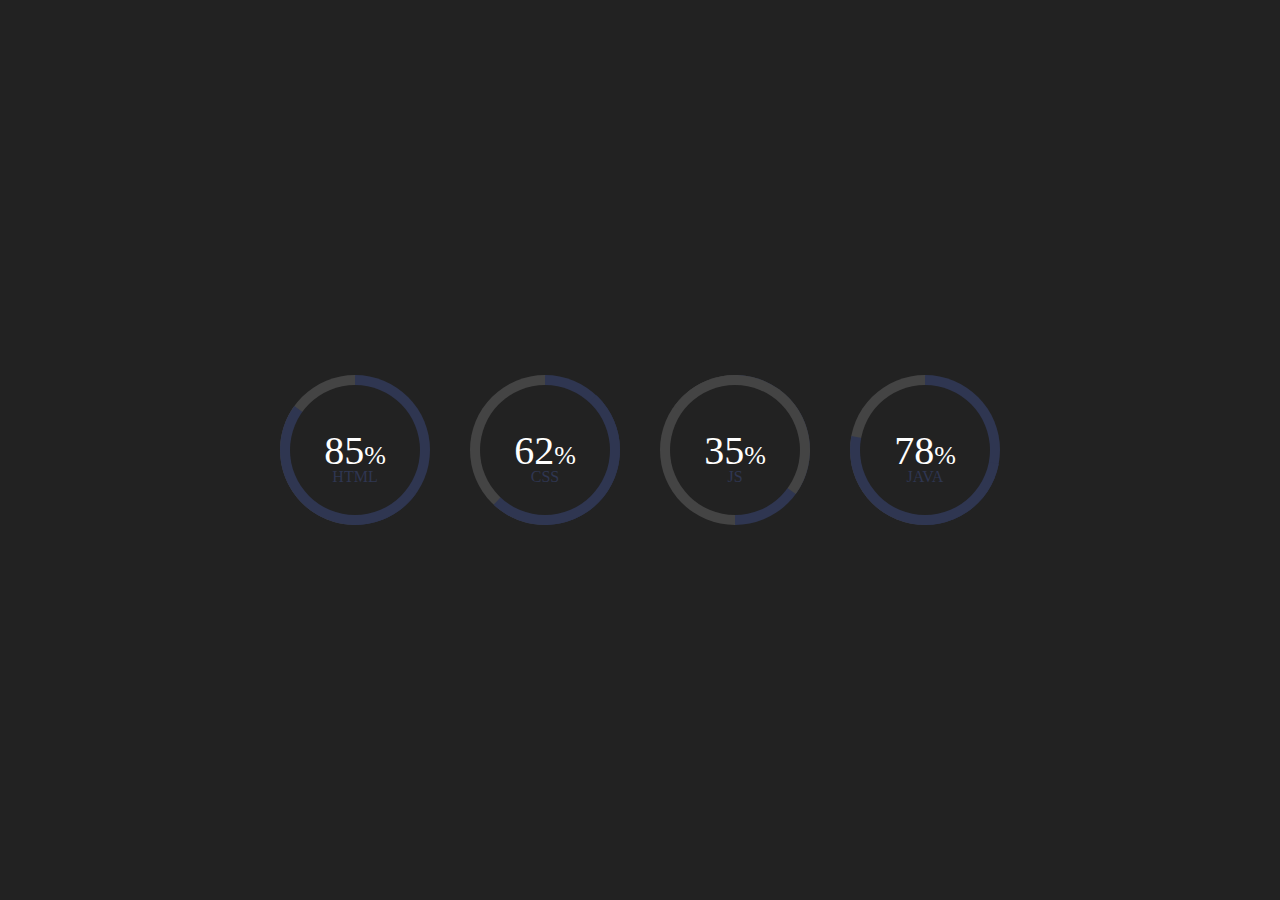
<file: css/example.html>
<!DOCTYPE html>
<html lang="en">

<head>
    <meta charset="UTF-8">
    <meta name="viewport" content="width=device-width, initial-scale=1.0">
    <title>Document</title>
</head>
<style>
    *{
        margin: 0;
        padding: 0;
        box-sizing: border-box;

    }

    body{
        display: flex;
        justify-content: center;
        align-items: center;
        min-height: 100vh;
        background: #222;
    }

    .contain {
        position: relative;
        display: flex;
        justify-content: center;
        align-items: center;
        flex-wrap: wrap;
        gap: 40px;
    }

    .contain .progress {
        position: relative;
        width: 150px;
        height: 150px;
        border-radius: 50%;
        color: #fff;
        background: #444 linear-gradient(to right, transparent 50%, var(--clr) 0);
    }

    .contain .progress h3 {
        position: absolute;
        top: 50%;
        left: 50%;
        transform: translate(-50%, -50%);
        font-size: 2.5rem;
        z-index: 1;
        font-weight: 500;
    }

    .contain .progress h3 span {
        font-size: 0.65em;
        font-weight: 400;
    }

    .contain .progress h4 {
        position: absolute;
        top: 62%;
        left: 50%;
        transform: translateX(-50%);
        z-index: 1;
        font-weight: 500;
        color: var(--clr);
        text-transform: uppercase;
    }

    .contain .progress::before {
        content: '';
        display: block;
        height: 100%;
        margin-left: 50%;
        transform-origin: left;
        border-radius: 0 100% 100% 0/50%;
    }

    .contain .progress::after {
        content: '';
        position: absolute;
        inset: 10px;
        border-radius: 50%;
        background: #222;
    }

    .contain .progress::before {
        background: var(--clr);
        transform: rotate(calc(((var(--i) - 50) * 0.01turn )));
    }

    .contain .progress.less::before {
        background: #444; 
        transform: rotate(calc(((var(--i) - 50) * 0.01turn )));
    }
</style>

<body>
    <div class="contain container">
        <div class="progress" style="--i:85;--clr:#2f3651;">
            <h3>85<span>%</span></h3>
            <h4>HTML</h4>
        </div>

        <div class="progress" style="--i:62;--clr: #2f3651;">
            <h3>62<span>%</span></h3>
            <h4>CSS</h4>
        </div>

        <div class="progress less" style="--i:35;--clr: #2f3651;">
            <h3>35<span>%</span></h3>
            <h4>JS</h4>
        </div>

        <div class="progress" style="--i:78;--clr: #2f3651;">
            <h3>78<span>%</span></h3>
            <h4>JAVA</h4>
        </div>
    </div>
</body>

</html>
</file>
